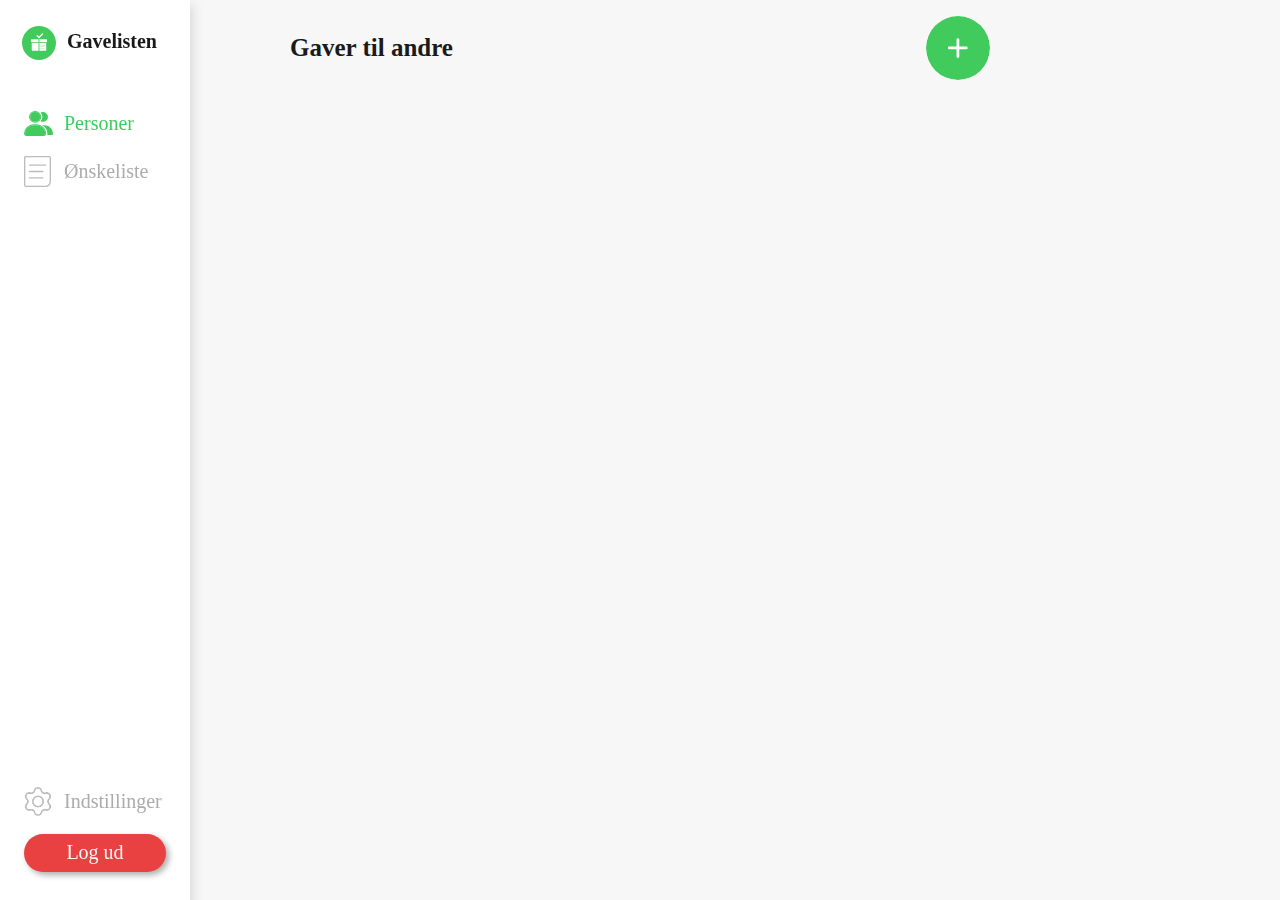
<file: dashboard.html>
<!DOCTYPE html>
<html lang="en">

<head>
    <meta charset="UTF-8">
    <meta http-equiv="X-UA-Compatible" content="IE=edge">
    <meta name="viewport" content="width=device-width, initial-scale=1.0, user-scalable=0">
    <link rel="shortcut icon" href="./assets/images/logo-72x72.png" type="image/x-icon">
    <link rel="apple-touch-icon" href="/assets/images/logo-72x72.png">
    <link rel="stylesheet" href="https://use.typekit.net/ral6jgm.css">
    <link rel="stylesheet" href="./css/style.css">
    <link rel="stylesheet" href="./css/animation.css">
    <title>Min ønskeliste | Gavelisten</title>
    <!-- Google ads integration -->
    <script async src="https://pagead2.googlesyndication.com/pagead/js/adsbygoogle.js?client=ca-pub-1013685091520454"
        crossorigin="anonymous"></script>
</head>
<!-- Page is done as a "Single page application" which means that this html page contains content of multiple pages -->

<body>
    <!-- Header with settings and heading -->
    <header class="giftlist-header">
        <h2 class="people-heading">Gaver til andre</h2>
        <h2 class="wishlist-heading content-hide">Min ønskeliste</h2>
        <h2 class="settings-heading content-hide">Indstillinger</h2>
        <button class="top-add-btn bottom-add-people_btn"></button>
        <button class="top-add-btn bottom-add-gift_btn content-hide"></button>
        <button class="settings-open"></button>
    </header>
    <!-- Settings page -->
    <main class="settings-container">
        <!-- This is where the account details are displayed to the user -->
        <h2 class="settings-overlay-heading">Indstillinger</h2>
        <button class="settings-close"></button>
        <div class="settings-container-userinfo">
            <div class="account-details"></div>
            <button class="settings-change-password">Skift adgangskode</button>
        </div>
        <!-- This is where we intent to implement different themes to switch between -->
        <section class="settings-themes">
            <h2>Temaer</h2>
            <table class="settings-themes-table">
                <colgroup class="settings-themes-colgroup">
                    <col span="1">
                    <col class="settings-themes-col--rev">
                </colgroup>
                <tr>
                    <td>Lyst</td>
                    <td>O</td>
                </tr>
                <tr>
                    <td>Mørkt</td>
                    <td>O</td>
                </tr>
                <tr>
                    <td>Jul</td>
                    <td>O</td>
                </tr>
            </table>
        </section>
        <a class="text logout" id="logout" href="./index.html">Log ud</a>
    </main>
    <!-- This is where the data of the collections are displayed, such as gifts and people -->
    <main class="peoplelist-main">
        <ul class="people"></ul>
        <ul class="gifts"></ul>
    </main>
    <!-- A pop up form for adding new gifts/wishes for the user -->
    <div class="add-gift__popup">
        <form id="gift-form">
            <div class="input-field">
                <h2>Tilføj ønske</h2>
                <label>Gave:</label>
                <input type="text" id="title" name="title" required>
            </div>
            <div class="input-field">
                <label>Pris:</label>
                <input type="text" id="price" name="price" required>
            </div>
            <div class="input-field">
                <label for="title">Indhold</label>
                <textarea id="content" name="content" required></textarea>
            </div>
            <button onclick="submit"></button>
        </form>
    </div>
    <!-- A pop up form for adding new people -->

    <div class="add-people__popup">
        <form id="people-form">
            <div class="input-field">
                <h2>Tilføj person</h2>
                <label>Navn:</label>
                <input type="title" id="title" name="title" required>
            </div>
            <button onclick="submit"></button>
        </form>
    </div>
    <!-- This is the darker backdrop, which is shown when a popup is active -->
    <div class="backdrop"></div>
    <!-- The navigation for mobile and tablet -->
    <nav class="bottomnav-mobile">
        <button class="bottom-link_btn bottom-link__people people-icon-active">Personer</button>
        <button class="bottom-add_btn bottom-add-people_btn"></button>
        <button class="bottom-add_btn bottom-add-gift_btn content-hide"></button>
        <button class="bottom-link_btn bottom-link__wishlist">Ønskeliste</button>
    </nav>
    <!-- The navigation for desktop -->
    <nav class="sidenav">
        <div>
            <a class="logo-nav"><img class="logo-icon" src="./images/icons/logo.svg" alt="gavelisten-logo">
                Gavelisten</a>
            <button class="side-link side-link__people side-link__people--active">Personer</button>
            <button class="side-link side-link__wishes">Ønskeliste</button>
        </div>

        <div class="sidenav-settings-container">
            <button class="side-link side-link__settings">Indstillinger</button>
            <a class="text logout-nav" id="logout" href="./index.html">Log ud</a>
        </div>
    </nav>
    <!-- relavant scripts -->
    <script src="https://www.gstatic.com/firebasejs/5.6.0/firebase-app.js"></script>
    <script src="https://www.gstatic.com/firebasejs/5.6.0/firebase-auth.js"></script>
    <script src="https://www.gstatic.com/firebasejs/5.6.0/firebase-firestore.js"></script>
    <script src="./js/jquery-3.6.0.js"></script>
    <script src="./js/firebase.js"></script>
    <script src="./js/auth.js"></script>
    <script>
        // Logout method, displayed here to load before other scripts
        const logout = document.querySelector('#logout');
        logout.addEventListener('click', (e) => {
            // e.preventDefault();
            auth.signOut()
        });
    </script>
    <script src="./js/app.js"></script>
    <script src="./js/people.js"></script>
    <script src="./js/main.js"></script>
</body>

</html>
</file>
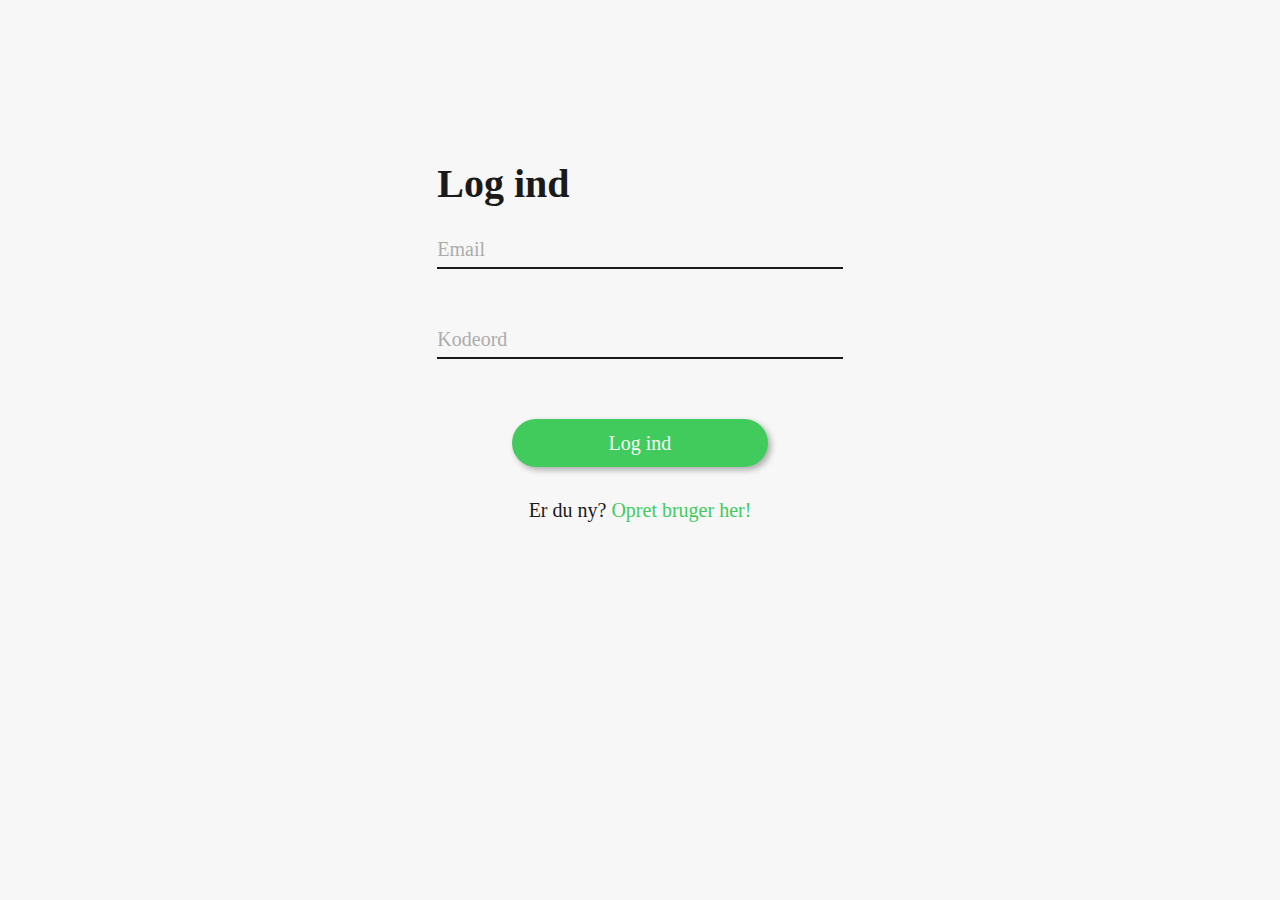
<file: login.html>
<!DOCTYPE html>
<html lang="en">

<head>
    <meta charset="UTF-8">
    <meta http-equiv="X-UA-Compatible" content="IE=edge">
    <meta name="viewport" content="width=device-width, initial-scale=1.0, user-scalable=0">
    <link rel="shortcut icon" href="./assets/images/logo-72x72.png" type="image/x-icon">
    <title>Log ind | Gavelisten</title>
    <link rel="stylesheet" href="https://use.typekit.net/ral6jgm.css">
    <link rel="stylesheet" href="./css/style.css">
</head>

<body>

    <!-- Sign up code that needs to be here for the login feature to work -->
    <div id="modal-signup" class="modal">
        <div class="auth-container signup-container">
            <form id="signup-form" class="auth-form">
            </form>
        </div>
    </div>

    <!-- Log in -->
    <div class="auth-container login-container">
        <form id="login-form" class="auth-form">
            <h2>Log ind</h2>
            <input id="login-email" type="email" placeholder="Email">
            <input id="login-password" type="password" placeholder="Kodeord">
            <button onclick="toDashboard" class="auth-login-btn">Log ind</button>
            <p>Er du ny?<a href="./signup.html"> Opret bruger her!</a></p>

        </form>
    </div>

    <!-- relavant scripts -->
    <script src="https://www.gstatic.com/firebasejs/5.6.0/firebase-app.js"></script>
    <script src="https://www.gstatic.com/firebasejs/5.6.0/firebase-auth.js"></script>
    <script src="https://www.gstatic.com/firebasejs/5.6.0/firebase-firestore.js"></script>
    <script src="./js/firebase.js"></script>
    <script src="./js/auth.js"></script>
    <script src="./js/jquery-3.6.0.js"></script>
    <script src="./js/main.js"></script>
</body>

</html>
</file>
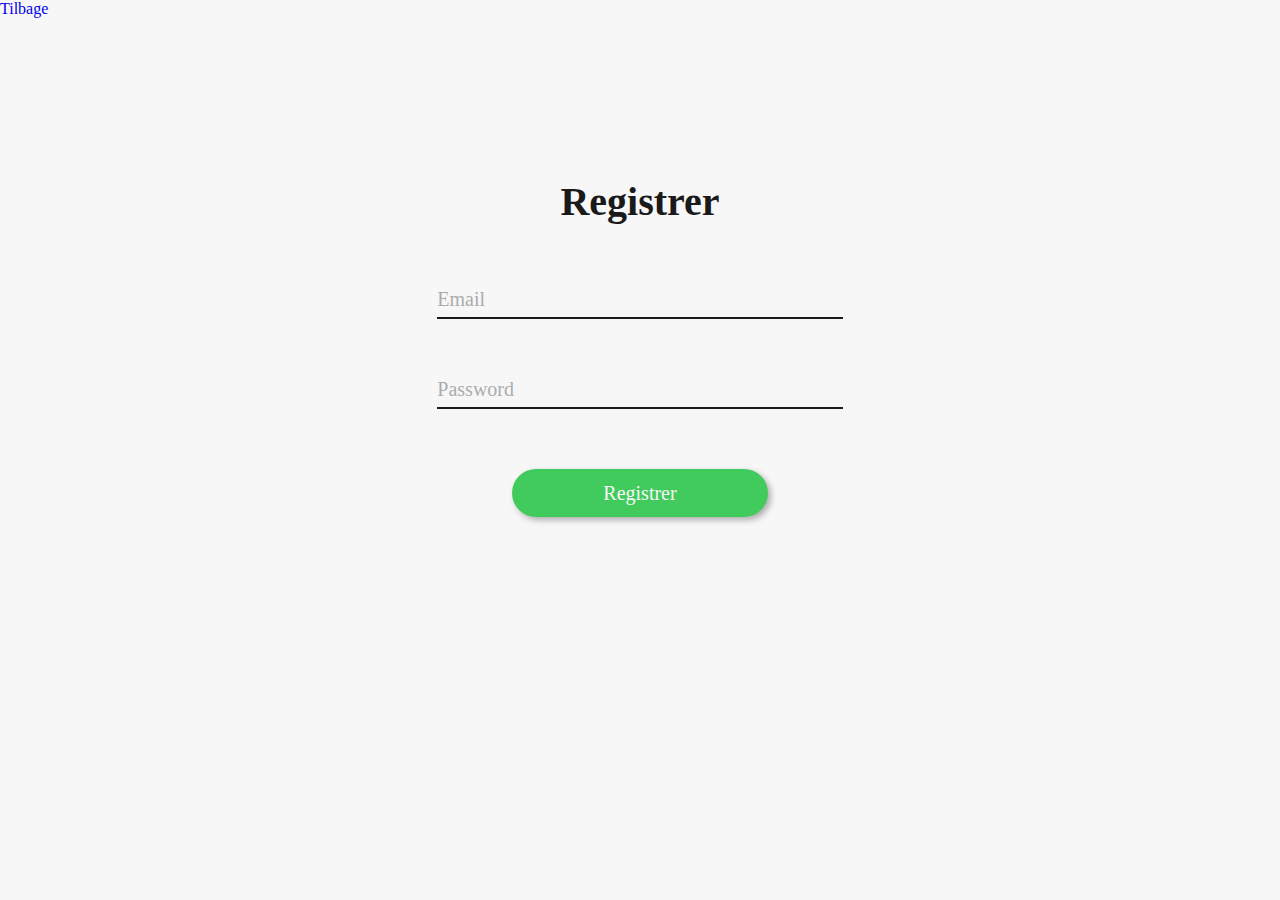
<file: register.html>
<!DOCTYPE html>
<html lang="en">
<head>
    <meta charset="UTF-8">
    <meta http-equiv="X-UA-Compatible" content="IE=edge">
    <meta name="viewport" content="width=device-width, initial-scale=1.0">
    <link rel="stylesheet" href="./css/style.css">
    <title>Gave App</title>
</head>
<body>
    <a href="index.html">Tilbage</a>
    <!-- Sign up -->
    <div id="modal-signup" class="modal">
        <div class="auth-container signup-container">
            <form id="signup-form" class="auth-form">
                <h1 class="heading">Registrer</h1>
                <input id="signup-email" type="email" placeholder="Email">
                <input id="signup-password" type="password" placeholder="Password">
                <button class="auth-signup-btn">Registrer</button>
            </form>
        </div>
    </div>
    
    <script src="https://www.gstatic.com/firebasejs/5.6.0/firebase-app.js"></script>
    <script src="https://www.gstatic.com/firebasejs/5.6.0/firebase-auth.js"></script>
    <script src="https://www.gstatic.com/firebasejs/5.6.0/firebase-firestore.js"></script>
    <script src="./js/firebase.js"></script>
    <script src="./js/auth.js"></script>
    <script src="./js/jquery-3.6.0.js"></script>
    <script src="./js/main.js"></script>
</body>
</html>
</file>
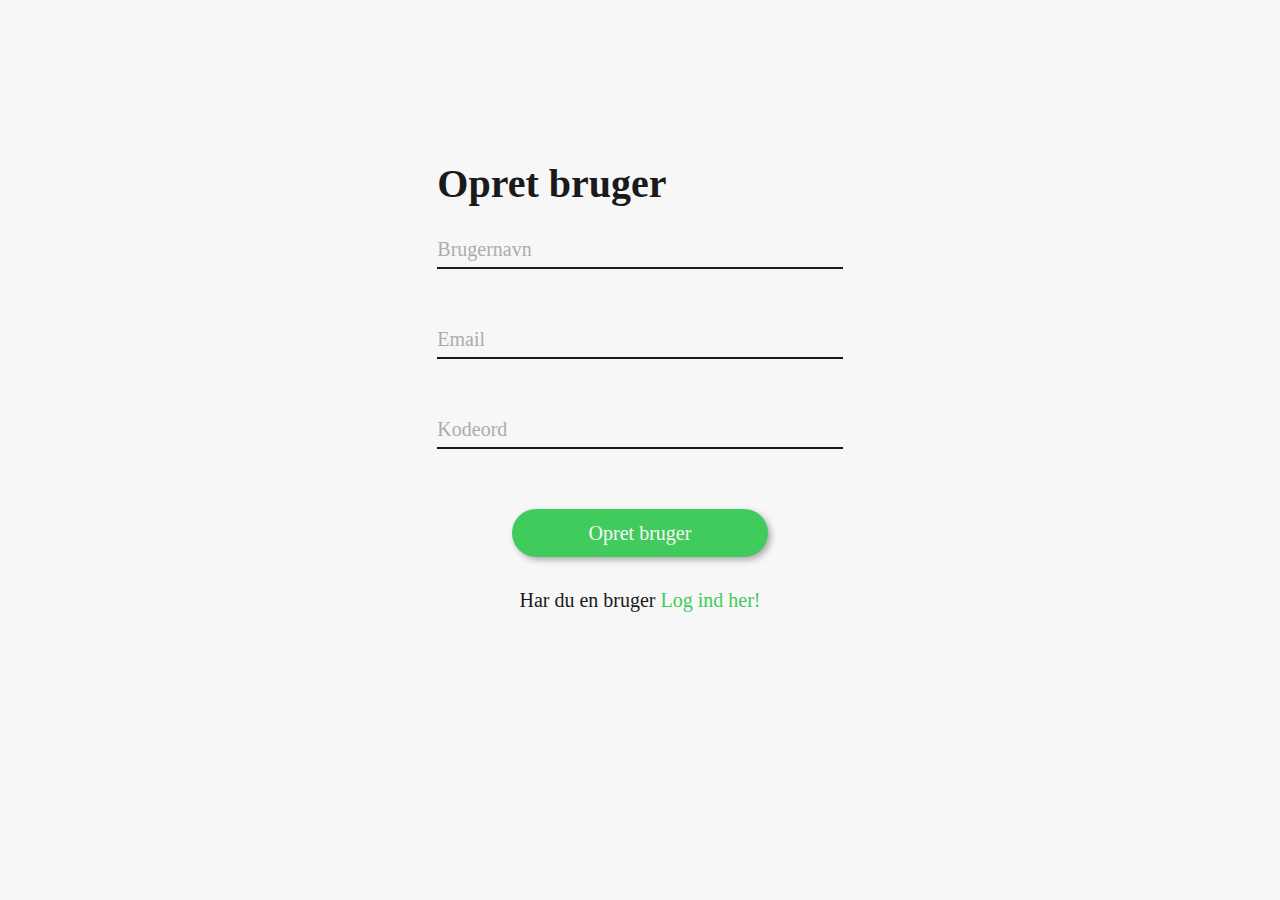
<file: signup.html>
<!DOCTYPE html>
<html lang="en">

<head>
    <meta charset="UTF-8">
    <meta http-equiv="X-UA-Compatible" content="IE=edge">
    <meta name="viewport" content="width=device-width, initial-scale=1.0, user-scalable=0">
    <link rel="shortcut icon" href="./assets/images/logo-72x72.png" type="image/x-icon">
    <title>Opret bruger | Gavelisten</title>
    <link rel="stylesheet" href="https://use.typekit.net/ral6jgm.css">
    <link rel="stylesheet" href="./css/style.css">
</head>

<body>

    <!-- Sign up -->
    <div id="modal-signup" class="modal">
        <div class="auth-container signup-container">
            <form id="signup-form" class="auth-form">
                <h2>Opret bruger</h2>
                <input id="signup-username" type="username" placeholder="Brugernavn" required />
                <input id="signup-email" type="email" placeholder="Email" required />
                <input id="signup-password" type="password" placeholder="Kodeord" required />
                <button class="auth-signup-btn">Opret bruger</button>
                <p>Har du en bruger<a href="./login.html"> Log ind her!</a></p>

            </form>
        </div>
    </div>

    <!-- Log in that needs to be here for the sign up feature to work-->
    <div class="auth-container login-container">
        <form id="login-form" class="auth-form">
        </form>
    </div>

    <!-- Relavant scripts -->
    <script src="https://www.gstatic.com/firebasejs/5.6.0/firebase-app.js"></script>
    <script src="https://www.gstatic.com/firebasejs/5.6.0/firebase-auth.js"></script>
    <script src="https://www.gstatic.com/firebasejs/5.6.0/firebase-firestore.js"></script>
    <script src="./js/firebase.js"></script>
    <script src="./js/auth.js"></script>
    <script src="./js/jquery-3.6.0.js"></script>
    <script src="./js/main.js"></script>
</body>

</html>
</file>
<file: css/style.css>
:root {
    --color-primary: #42CB5D;
    --color-secondary: #2C7F3C;
    --color-red: #E94141;
    --nav-background: #FFFFFF;
    --main-ui-bg: #F7F7F7;
    --color-black: #1A1A1A;
    --color-black-light: #ACACAC;

    --h1-font: 700 40px graphie;
    --h1-font-color: var(--color-black);

    --h2-font: 600 25px graphie;
    --h2-font-color: var(--color-black);
    --h2-font-color-green: var(--color-primary);

    --p-font: 400 20px graphie;
    --p-font-color: var(--color-black);

    --p-small-font: 400 15px graphie;
    --p-small-font-color: var(--color-black-light);
}

@font-face {
    font-family: graphie;
    src: url(https://use.typekit.net/ral6jgm.css);
}

* {
    padding: 0;
    margin: 0;
    list-style: none;
    text-decoration: none;
}

/* Make it single page with toggles */

.top-add-btn {
    display: none;
}

.content-hide {
    display: none !important;
}

.content-show {
    display: block !important;
}

/* General styling */

body {
    width: 100vw;
    background-color: var(--main-ui-bg);
}

.heading {
    font: var(--h1-font);
    color: var(--h1-font-color);
}

h2 {
    font: var(--h2-font);
    color: var(--h2-font-color);
}

p {
    font: var(--p-font);
    color: var(--p-font-color);
}

.text {
    font: var(--p-font);
    color: var(--p-font-color);
}

.small-text {
    font: var(--p-small-font);
}

.intro-welcome {
    padding-top: 5rem;
    text-align: center;
    display: grid;
    margin: 0 2rem;
    grid-template-columns: repeat(4, 1fr);
    grid-template-rows: auto;
    grid-template-areas:
        '. logo logo .'
        'heading heading heading heading'
        'sub sub sub sub'
    ;
}

#logo {
    grid-area: logo;
    margin: 2rem auto;
}

.intro-welcome h1 {
    grid-area: heading;
}

.intro-welcome h2 {
    grid-area: sub;
}

.auth-nav {
    display: flex;
    justify-content: center;
}

.auth-nav ul {
    display: flex;
    width: 100vw;
    margin-top: 3rem;
    justify-content: space-evenly;
    flex-direction: column;
    align-items: center;
}

.auth-nav li {
    width: 16rem;
    height: 3rem;
    border-radius: 2rem;
    margin: .3rem 0;
    text-align: center;
    display: flex;
    justify-content: center;
    align-items: center;
    background-color: var(--color-primary);

}

.auth-nav li:nth-child(1) a {
    color: var(--main-ui-bg);
}

.auth-nav li:nth-child(2) a {
    color: var(--h2-font-color-green);
}

.auth-nav li:nth-child(2) {
    background-color: var(--main-ui-bg);
    border: solid .15rem var(--color-primary);
}

.auth-nav li a {
    font: var(--p-font);
    color: var(--p-font-color);
    cursor: pointer;
}

.auth-container {
    display: grid;
    margin: 0 2rem;
    grid-template-columns: repeat(4, 1fr);
    grid-template-rows: auto;
    grid-template-areas:
        'form form form form'
    ;
}

.auth-form {
    grid-area: form;
    display: flex;
    flex-direction: column;
    margin-top: 10rem;
    width: 100%;
    align-items: center;
}

#login-form {
    margin-top: 0rem;
}

.auth-form h1 {
    margin: 0 0 2rem 0;
}

.auth-form h2 {
    font: var(--h2-font);
    color: var(--h2-font-color);
    font-size: 2.5em;
    position: absolute;
    top: 2rem;
    left: 2rem;
}

.auth-form p a {
    color: var(--color-primary);
}

.auth-form input {
    height: 2rem;
    border: none;
    border-bottom: solid .15rem var(--color-black);
    border-radius: 0%;
    margin: 1.75rem 0;
    width: 100%;
    background-color: transparent;
}

.auth-form input:focus {
    outline: none;
}

.auth-form input::placeholder {
    font: var(--p-font);
    color: var(--color-black-light);
}

.auth-form button {
    height: 3rem;
    width: 16rem;
    border-radius: 2rem;
    margin: 2rem 0;
    background-color: var(--color-primary);
    border: none;
    font: var(--p-font);
    color: var(--main-ui-bg);
    box-shadow: 3px 3px 6px var(--color-black-light);
}

.sign-up-ref {
    text-decoration: underline;
    color: var(--p-font-color);
}

/* BOTTOMNAV MOBILE */

.bottomnav-mobile {
    position: fixed;
    bottom: 0;
    left: 0;
    width: 100vw;
    background-color: #fff;
    height: 4.5rem;
    display: flex;
    flex-direction: row;
    justify-content: space-evenly;
    z-index: 5;
}

.bottom-add_btn {
    border-radius: 50%;
    width: 5rem;
    height: 5rem;
    font-size: 3rem;
    background-image: url(../assets/icons/add-item-icon.svg);
    background-size: cover;
    border: none;
    color: White;
    margin-top: -2.5rem;
    justify-self: center;
}

.bottom-link_btn {
    background-size: 90%;
    background-repeat: no-repeat;
    margin-top: .4rem;
    width: 2.7rem;
    text-align: center;
    height: 4rem;
    font: var(--p-font);
    color: var(--color-black-light);
    display: flex;
    flex-direction: column;
    align-items: center;
    border: none;
    background-color: transparent;
    justify-content: flex-end;
    padding-bottom: .2rem;
}

.bottom-link__wishlist {
    background-image: url(../assets/icons/wishlist-icon.svg);
    background-position: 50% 0;
    background-size: 70%;
}

.bottom-link__people {
    background-image: url(../assets/icons/people-icon.svg);
}

.wishlist-icon-active {
    background-image: url(../assets/icons/wishlist-icon-focused.svg);
    color: var(--color-primary);
}

.people-icon-active {
    background-image: url(../assets/icons/people-icon-focused.svg);
    color: var(--color-primary);
}

.bottom-link_current {
    border-top: 3px solid var(--color-primary);
    color: var(--color-primary);
}

.bottom-link_current>#Path_779 {
    border-top: 3px solid var(--color-primary);
    color: var(--color-primary);
}

.hide {
    display: none;
}

/* Settings */

.settings-open,
.settings-close {
    width: 3.5rem;
    height: 3.5rem;
    border: none;
    border-radius: 50%;
    box-shadow: 0px 5px 10px rgba(0, 0, 0, 20%);
    background-repeat: no-repeat;
    background-position: center;
    position: absolute;
    top: 1.5rem;
    right: 2rem;
    z-index: 15;
}

.settings-open {
    background-image: url(../assets/icons/settings-icon-green-fill.svg);
    background-size: 90%;
    background-color: var(--main-ui-bg);
}

.settings-close {
    background-image: url(../assets/icons/settings-icon-close.svg);
    background-size: 100%;
    background-color: var(--main-ui-bg);
}

.settings-container {
    height: 100vh;
    width: 100vw;
    position: fixed;
    left: 100vw;
    top: 0;
    z-index: 15;
    background-color: var(--main-ui-bg);
    transition: .5s;
}

.settings-container-open {
    left: 0;
    transition: .5s;
}

.settings-container h2 {
    margin-left: 1.8rem;
    margin-top: 2rem;
}

.settings-container-userinfo {
    border-bottom: solid .15rem var(--color-black-light);
    display: grid;
    margin: 2rem 2rem 0 2rem;
    grid-template-columns: repeat(4, 1fr);
    grid-template-rows: auto;
    grid-template-areas:
        'heading heading heading heading'
        'acc-detail acc-detail acc-detail acc-detail'
        'c-pass c-pass c-pass c-pass'
        'theme theme theme theme'
    ;
}

.account-details {
    grid-area: acc-detail;
    margin-top: 1rem;
    width: 100%;
    height: 12rem;
    margin-bottom: 1rem;
}

.account-details div {
    /* Give class in app.js */
    font: var(--p-font);
    color: var(--p-font-color);
    margin: 1rem 0;
}

.settings-container-userinfo h1 {
    grid-area: heading;
}

.settings-change-password {
    grid-area: c-pass;
    width: 16rem;
    height: 3rem;
    margin: 0rem auto 2rem auto;
    font: var(--p-font);
    color: var(--main-ui-bg);
    border: none;
    border-radius: 2rem;
    text-align: center;
    display: flex;
    justify-content: center;
    align-items: center;
    background-color: var(--color-primary);
}

.settings-themes {
    grid-area: theme;
}

.settings-themes-table:before {
    content: 'Kommer snart';
    display: flex;
    justify-content: center;
    align-items: center;
    font: var(--h2-font);
    color: var(--main-ui-bg);
    position: absolute;
    bottom: 12rem;
    left: 2rem;
    width: calc(100vw - 4rem);
    height: 10rem;
    background-color: rgba(0, 0, 0, 50%);
    border-radius: 10px;
    z-index: 30;
}

.settings-themes h2 {
    margin-top: 1rem;
}

.settings-themes-table {
    margin: 2rem auto 0rem auto;
    width: calc(100vw - 4rem);
}

.settings-themes-table tr {
    font: var(--p-font);
    color: var(--p-font-color);
}

.settings-themes-table td {
    padding: .5rem;
}

.settings-themes-colgroup {
    width: 100vw;
}

.settings-themes-col--rev {
    display: flex;
}

.change-info {
    width: 1.5rem;
    height: 1.5rem;
    background-image: url(../assets/icons/edit-item-green.svg);
    background-repeat: no-repeat;
    background-size: contain;
}

.account-details div div {
    display: flex;
    justify-content: space-between;
    align-items: center;
    height: 2rem;
}

.logout {
    width: 16rem;
    height: 3rem;
    border-radius: 2rem;
    text-align: center;
    display: flex;
    justify-content: center;
    align-items: center;
    background-color: var(--color-red);
    box-shadow: 3px 3px 6px var(--color-black-light);
    position: absolute;
    bottom: 5rem;
    color: var(--main-ui-bg);
    left: calc(50% - 8rem);
}

/* POP UP ADD PERSON */
.add-gift__popup,
.add-people__popup {
    display: none;
    z-index: 11;
    top: 5vh;
    left: 10vw;
    position: fixed;
    border-radius: 10px;
    width: 80vw;
    background-color: var(--nav-background);
}

.backdrop {
    display: none;
    position: fixed;
    top: 0;
    left: 0;
    height: 100vh;
    width: 100vw;
    background-color: rgba(0, 0, 0, 50%);
    z-index: 10;
}

.pop-up__show--gifts,
.pop-up__show--people,
.pop-up__show {
    display: block;
}

.checkmark {
    background-image: url(../assets/icons/add-item-checkmark.svg);
    width: 1.5rem;
    height: 1.5rem;
}

/* Giftlist */

.giftlist-header {
    display: flex;
    justify-content: space-between;
    align-items: center;
    position: fixed;
    top: 0;
    left: 0;
    height: 6rem;
    width: calc(100vw - 4rem);
    padding: 0 2rem;
    z-index: 5;
    background-color: var(--main-ui-bg);
}

.giftlist-main,
.peoplelist-main {
    display: grid;
    margin: 5rem 2rem 0 2rem;
    grid-template-columns: repeat(4, 1fr);
    grid-template-rows: auto;
    grid-template-areas:
        'list list list list';
}

.giftlist-main ul,
.peoplelist-main ul {
    grid-area: list;
    padding-bottom: 8rem;
    width: 100%;
    display: flex;
    flex-direction: column;
    justify-content: center;
    align-items: center;
    overflow-y: scroll;
}

.giftlist-main ul li,
.peoplelist-main ul li {
    margin: 1rem 0;
    box-shadow: 0px 5px 10px rgba(0, 0, 0, 10%);
    background-color: var(--main-ui-bg);
    padding: 1rem;
    width: 16rem;
    border-radius: 10px;
}

#people-form,
#gift-form {
    margin: 0rem 2rem 0 2rem;
    display: flex;
    flex-direction: column;
    align-items: center;
    width: calc(100% - 4rem);
}

.input-field {
    width: 100%;
    display: flex;
    flex-direction: column;
}

.input-field h2 {
    margin: 0 auto;
    margin-top: 1rem;
}

.input-field label {
    font: var(--p-font);
    color: var(--p-font-color);
    margin: 2rem 0 .5rem 0;
}

.input-field input {
    padding: 0 .5rem 0 0;
    border: none;
    border-bottom: solid .15rem var(--color-secondary);
    height: 2rem;
}

.input-field textarea {
    padding: 0 .5rem 0 0;
    border: none;
    border-bottom: solid .15rem var(--color-secondary);
    resize: vertical;
    height: 2rem;
    font: var(--p-small-font);
    color: var(--p-font-color);
}

.input-field input:focus,
.input-field textarea:focus {
    outline: none;
}

#people-form button,
#gift-form button {
    width: 2.5rem;
    height: 2.5rem;
    border-radius: 50%;
    background-image: url(../assets/icons/add-item-checkmark.svg);
    background-size: cover;
    border: none;
    color: var(--main-ui-bg);
    display: flex;
    justify-content: center;
    text-align: center;
    align-items: center;
    font: var(--h2-font);
    position: absolute;
    bottom: 1rem;
    left: calc(50% - 1.25);
}

.gifts::-webkit-scrollbar {
    display: none;
}

.render-gift-container {
    display: flex;
    flex-direction: column;
}

.render-gift-element-container {
    display: flex;
    flex-direction: column;
}

.render-gift-price-container {
    display: flex;
}

.render-gift-price-currency {
    margin-left: .3rem;
    font-style: italic;
}

.render-gift-title {
    width: 80%;
    margin-top: -1.5rem;
}

.render-gift-price-container-column {
    margin-top: 1rem;
    margin-bottom: 1rem;
}

/* GIFTLIST */

.people-added-content-container {
    display: flex;
    align-items: center;
    margin-top: -2rem;

}

.people-added-content-container h2 {
    width: 10rem;
}

.people-added-img {
    width: 3rem;
    height: 3rem;
    background-image: url(../assets/icons/user-icon.svg);
    border-radius: 50%;
    margin-right: 1rem;
    background-size: contain;
    background-repeat: no-repeat;
}

.delete-person {
    width: 2rem;
    height: 2rem;
    position: relative;
    left: 14.5rem;
    top: 1rem;
    display: flex;
    justify-content: right;
    align-items: right;
}

.delete-person-icon {
    background-image: url(../assets/icons/close-icon.svg);
    width: 100%;
    height: 100%;
    background-repeat: no-repeat;
    background-size: 50%;
}

details {
    transform: rotate(180deg);
}

details p {
    transform: rotate(180deg);
    width: 10rem;
    height: 2.5rem;
    background-color: rgba(0, 0, 0, 50%);
    border-radius: 10px;
    display: flex;
    justify-content: center;
    align-items: center;
    text-align: center;
    color: var(--main-ui-bg);
    margin-left: calc(50% - 5.5rem);
    margin-top: 1rem;
    padding-right: .5rem;
}

details p:before {
    content: '';
    border-top: solid .5rem rgba(0, 0, 0, 50%);
    border-right: solid .5rem rgba(0, 0, 0, 50%);
    border-bottom: solid .5rem transparent;
    border-left: solid .5rem transparent;
    transform: rotate(135deg);
    position: relative;
    left: calc(50% - 1rem);
    top: 1.25rem;
}

.people-added-add-info {
    width: 2rem;
    height: 2rem;
    border: none;
    border-radius: 50%;
    background-image: url(../assets/icons/add-item-icon.svg);
    background-size: cover;
    color: var(--main-ui-bg);
    font-size: 1.5rem;
    margin-left: calc(50% - 1rem);
    margin-top: .5rem;
    position: relative;
    z-index: 20;
    display: flex;
    transform: rotate(180deg);
    justify-content: center;
    align-items: center;
}

details summary::-webkit-details-marker {
    display: none;
}

/* SIDENAV */
.sidenav {
    display: none;
}

/* TABLETS */
@media only screen and (min-width: 481px) {

    /*Login and Signup page*/
    .auth-container {
        grid-template-columns: repeat(8, 1fr);
        grid-template-areas:
            '. . form form form form . .'
    }

    /*People Page*/
    .people-added-container,
    .gifts-added-container {
        width: 25.5rem !important;
    }

    .delete-person {
        left: 24rem;
        top: 0.5rem;
    }

    .settings-themes-table {
        margin-top: -7rem;
    }

    .settings-themes-table::before {
        left: 0.5rem;
        top: 10rem;
        position: relative;
    }

    tr td:nth-child(2) {
        position: relative;
        left: -3rem;
    }
}


/* LAPTOPS */
@media only screen and (min-width: 1100px) {


    /* SIDENAV */
    .sidenav {
        height: 100vh;
        width: 190px;
        position: fixed;
        z-index: 1;
        top: 0;
        left: 0;
        background-color: var(--nav-background);
        overflow-x: hidden;
        padding-top: 20px;
        box-shadow: 3px 5px 10px rgba(79, 79, 79, 0.17);
        display: flex;
        flex-direction: column;
        align-items: flex-start;
        justify-content: space-between;
    }

    .logo-nav {
        padding: 6px 8px 6px 16px;
        text-decoration: none;
        font: var(--p-font);
        color: var(--color-black-light);
    }

    .logo-icon {
        vertical-align: middle;
        padding: 0.3em;
        width: 1.7em;
    }


    .logo-nav {
        font-weight: 600 !important;
        color: var(--color-black) !important;
        padding-bottom: 0.7em !important;
    }

    .logo-nav:hover {
        cursor: default;
    }


    .active-link {
        color: var(--color-primary) !important;
    }

    /*Login and Signup page*/
    .auth-container {
        grid-template-columns: repeat(12, 1fr);
        grid-template-areas:
            '. . . . form form form form . . . .'
    }

    /*Navigation*/
    .bottomnav-mobile {
        display: none;
    }


    header,
    main {
        margin-left: 195px;
    }

    .side-link {
        background-repeat: no-repeat;
        width: 100%;
        margin: 0.4rem 0;
        text-align: left;
        padding-left: 2rem;
        padding: 6px 8px 6px 3.5rem !important;
        text-decoration: none;
        font: var(--p-font);
        color: var(--color-black-light);
        background-color: transparent;
        border: none;
        margin-left: 0.5rem;
    }

    .side-link__people {
        margin-top: 2.5rem;
        background-image: url(../assets/icons/people-icon.svg);
        background-size: 15%;
        background-position: 10% 50%;
    }

    .side-link__people--active {
        background-image: url(../assets/icons/people-icon-focused.svg) !important;
        color: var(--color-primary);
    }

    .side-link__wishes {
        background-image: url(../assets/icons/wishlist-icon.svg);
        background-size: 14%;
        background-position: 10% 50%;
    }

    .side-link__wishes--active {
        background-image: url(../assets/icons/wishlist-icon-focused.svg) !important;
        color: var(--color-primary);
    }

    .side-link__settings {
        background-image: url(../assets/icons/settings-icon.png);
        background-size: 20%;
        background-position: 7% 50%;
    }

    .side-link__settings--active {
        background-image: url(../assets/icons/settings-icon-green-fill.svg) !important;
        color: var(--color-primary);
    }

    .sidenav-settings-container {
        width: 100%;
    }

    .logout {
        width: 16rem;
        height: 3rem;
        border-radius: 2rem;
        text-align: center;
        display: none;
        justify-content: center;
        align-items: center;
        background-color: var(--color-red);
        box-shadow: 3px 3px 6px var(--color-black-light);
        position: absolute;
        bottom: 5rem;
        color: var(--main-ui-bg);
        left: calc(50% - 8rem);
    }

    .logout-nav {
        display: flex !important;
        width: 75%;
        height: 2.4rem;
        border-radius: 2rem;
        text-align: center;
        justify-content: center;
        align-items: center;
        background-color: var(--color-red);
        color: var(--main-ui-bg);
        box-shadow: 3px 3px 6px var(--color-black-light);
        margin: 0.5rem auto 3rem auto;
    }


    /* SETTINGS */

    .settings-container {
        height: 100vh;
        max-width: 700px;
        margin: 0 auto;
        padding: 0 0;
        position: static;
        background-color: transparent;
        display: none;
        top: 0;
        z-index: 15;
        transition: none;
    }

    .account-details div div {
        justify-content: flex-between;
    }

    .settings-change-password {
        margin-top: 3rem;
    }

    .change-info {
        margin-left: 2rem !important;
    }

    .settings-overlay-heading {
        display: none;
    }

    .settings-close {
        display: none;
    }

    .settings-open {
        display: none;
    }

    .settings-container-open {
        display: block;
        left: 0;
        transition: none;
    }

    .settings-themes h2 {
        margin: 3rem 0 0 0;
    }

    .settings-themes-table {
        margin-top: -7rem;
        max-width: 700px;
    }

    .settings-container-userinfo {
        margin: 0;
    }

    .account-details {
        width: auto;
        margin: 0;
    }

    .settings-themes-table::before {
        left: 0;
        top: 10rem;
        max-width: 700px;
        position: relative;
    }

    .settings-themes-col--rev {
        max-width: 700px;
        position: absolute;
    }

    tr td:nth-child(2) {
        position: relative;
        left: -4rem;
    }

    /* Content */
    .top-add-btn {
        display: block;
        border-radius: 50%;
        width: 4rem;
        height: 4rem;
        font-size: 3rem;
        background-image: url(../assets/icons/add-item-icon.svg);
        background-size: cover;
        border: none;
        color: White;
        justify-self: center;
    }


    .giftlist-header {
        position: static;
        max-width: 700px;
        margin: 0 auto;
        padding: 0;
    }

    .peoplelist-main {
        margin-top: 0;
    }

    .people-added-container,
    .gifts-added-container {
        width: 700px !important;
    }

    .delete-person {
        left: 42.5rem;
        top: 0.5rem;
    }

    .add-gift__popup,
    .add-people__popup {
        z-index: 11;
        top: 5vh;
        left: calc(50% - 350px);
        position: fixed;
        border-radius: 10px;
        width: 700px;
        background-color: var(--nav-background);
    }

    /* Log in / sign up*/

    .auth-form h2 {
        position: static;
        text-align: left;
        width: 100%;
    }


}
</file>
<file: css/animation.css>
/* Animating logo on index page */

#logo-green-circle {
    opacity: 0;
    animation-name: circle;
    animation: circle 1s forwards;
}

#box {
    opacity: 0;
    animation-name: box;
    animation: box 1s .5s forwards;
}

#logo-box-lid, #logo-box-bottom-left, #logo-check {
    opacity: 0;
}

#logo-box-bottom-right {
    transform: scale(2);
    transform-origin: 100px 100px;
    animation-name: scale-down;
    animation: scale-down .5s 2s forwards;
}

#logo-box-bottom-left {
    animation-name: box-bottom-slide;
    animation: box-bottom-slide .5s 2s forwards;
}

#logo-box-lid {
    animation-name: box-lid-slide;
    animation: box-lid-slide .5s 2s forwards;
}

#logo-check {
    animation-name: check-slide;
    animation: check-slide .5s 3s forwards;
}

/* Keyframes for animated logo */

@keyframes circle {
    0% {
        opacity: 0;
    }
    100% {
        opacity: 100%;
    }
}

@keyframes box {
    0% {
        opacity: 0;
        transform: translateY(-100px);
    }
    100% {
        opacity: 100%;
    }
}

@keyframes scale-down {
    0% {
        transform: scale(2);
        transform-origin: 100px 100px;
    }
    100% {
        transform: scale(1);
        transform-origin: none;
    }
}

@keyframes box-bottom-slide {
    0% {
        opacity: 0;
        transform: translateX(-100px);
    }
    100% {
        opacity: 100%;
        transform: translateX(0);
    }
}

@keyframes box-lid-slide {
    0% {
        opacity: 0;
        transform: translateY(-100px);
    }
    100% {
        opacity: 100%;
        transform: translateY(0);
    }
}

@keyframes check-slide {
    0% {
        opacity: 0;
        transform: translateY(-20px)
    }
    100% {
        opacity: 100%;
        transform: translateY(0px)
    }
}

/* Animated pop-up on dashboard when adding on new wishes or people */

.add-gift__popup, .add-people__popup {
    animation-name: popup;
    animation: popup .5s forwards;
}

@keyframes popup {
    0% {
        transform: translateY(10px);
        height: 20rem;
    }
    100% {
        transform: translateY(0px);
        height: 25rem;
    }
}

/* Animated slide-out when changing tab from people to wishlist */

.people-out {
    animation-name: people-out;
    animation: people-out .5s ease;
}

@keyframes people-out {
    0% {
        transform: translateX(0);
    }
    100% {
        transform: translateX(-100vw);
    }
}

/* Animated slide-out when changing tab from wishlist to people */

.gifts-out {
    animation-name: gifts-out;
    animation: gifts-out .5s ease;
}

@keyframes gifts-out {
    0% {
        transform: translateX(0);
    }
    100% {
        transform: translateX(100vw);
    }
}
</file>
